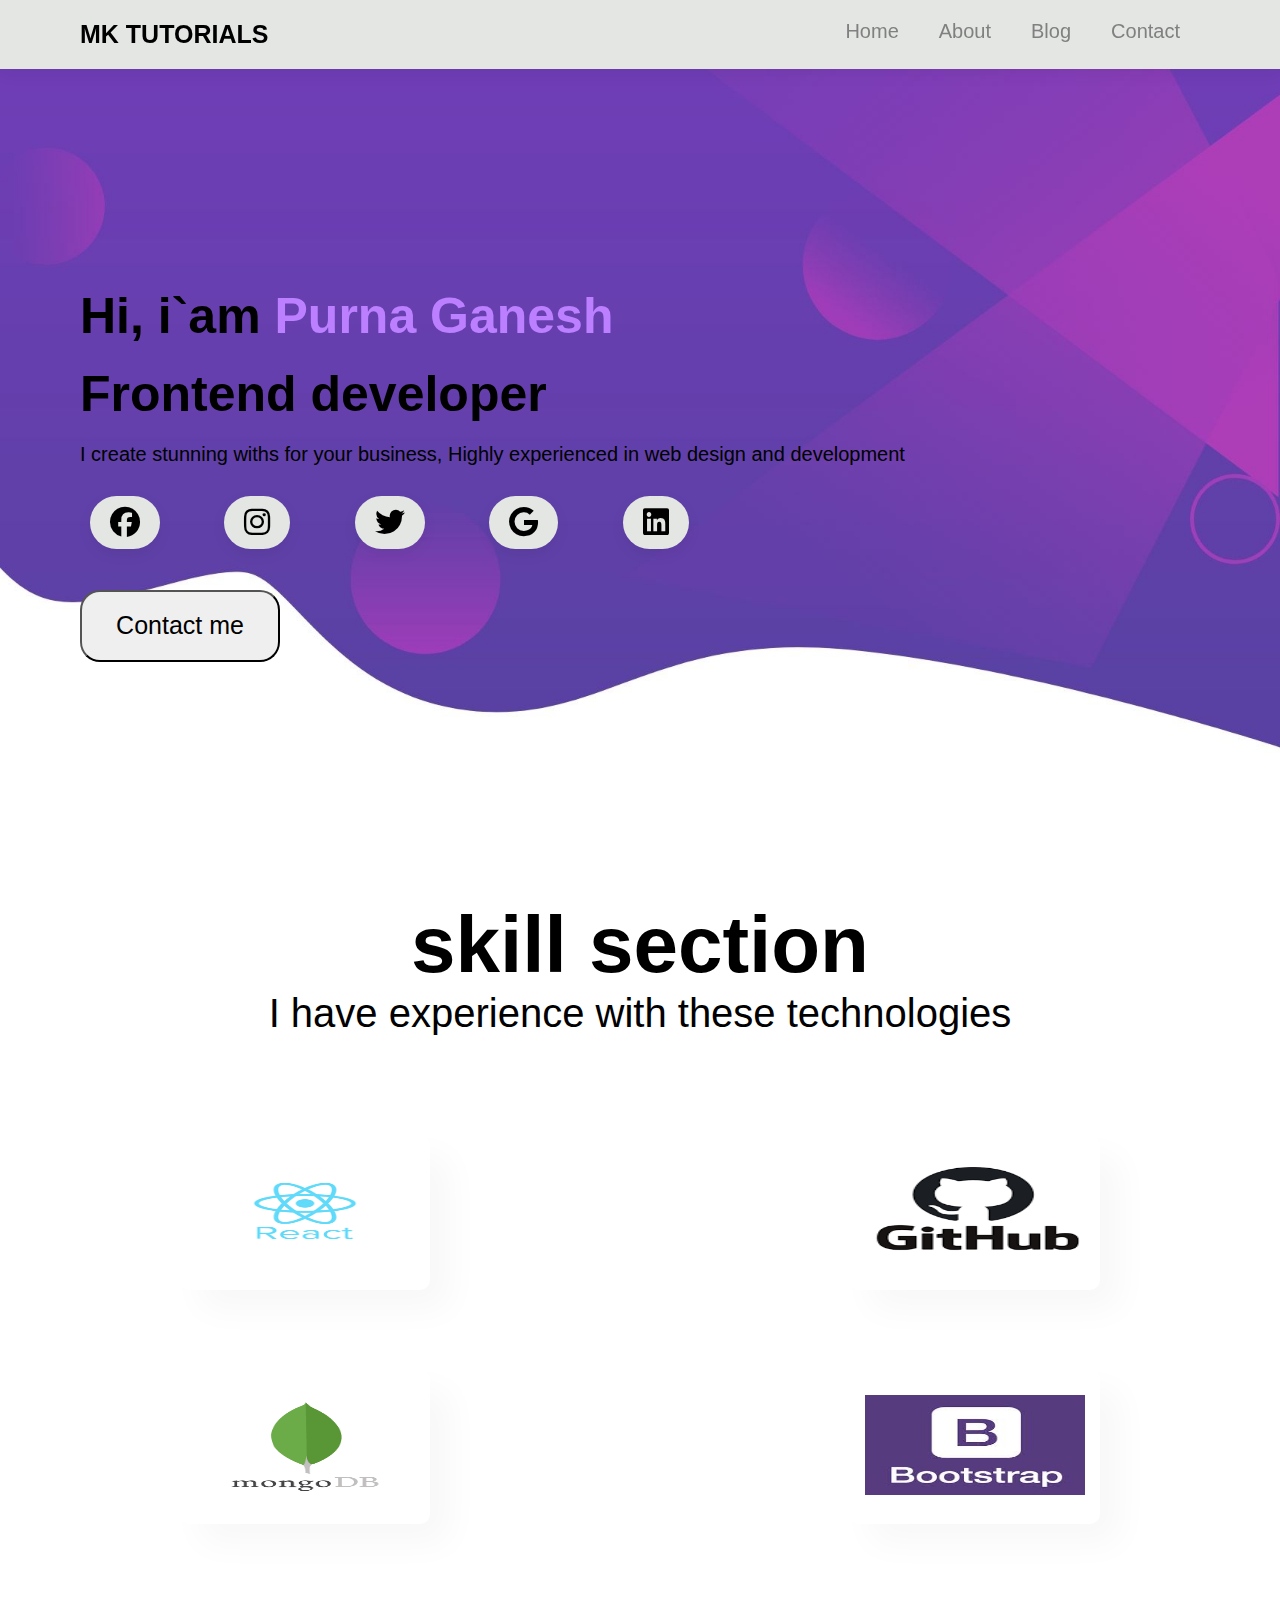
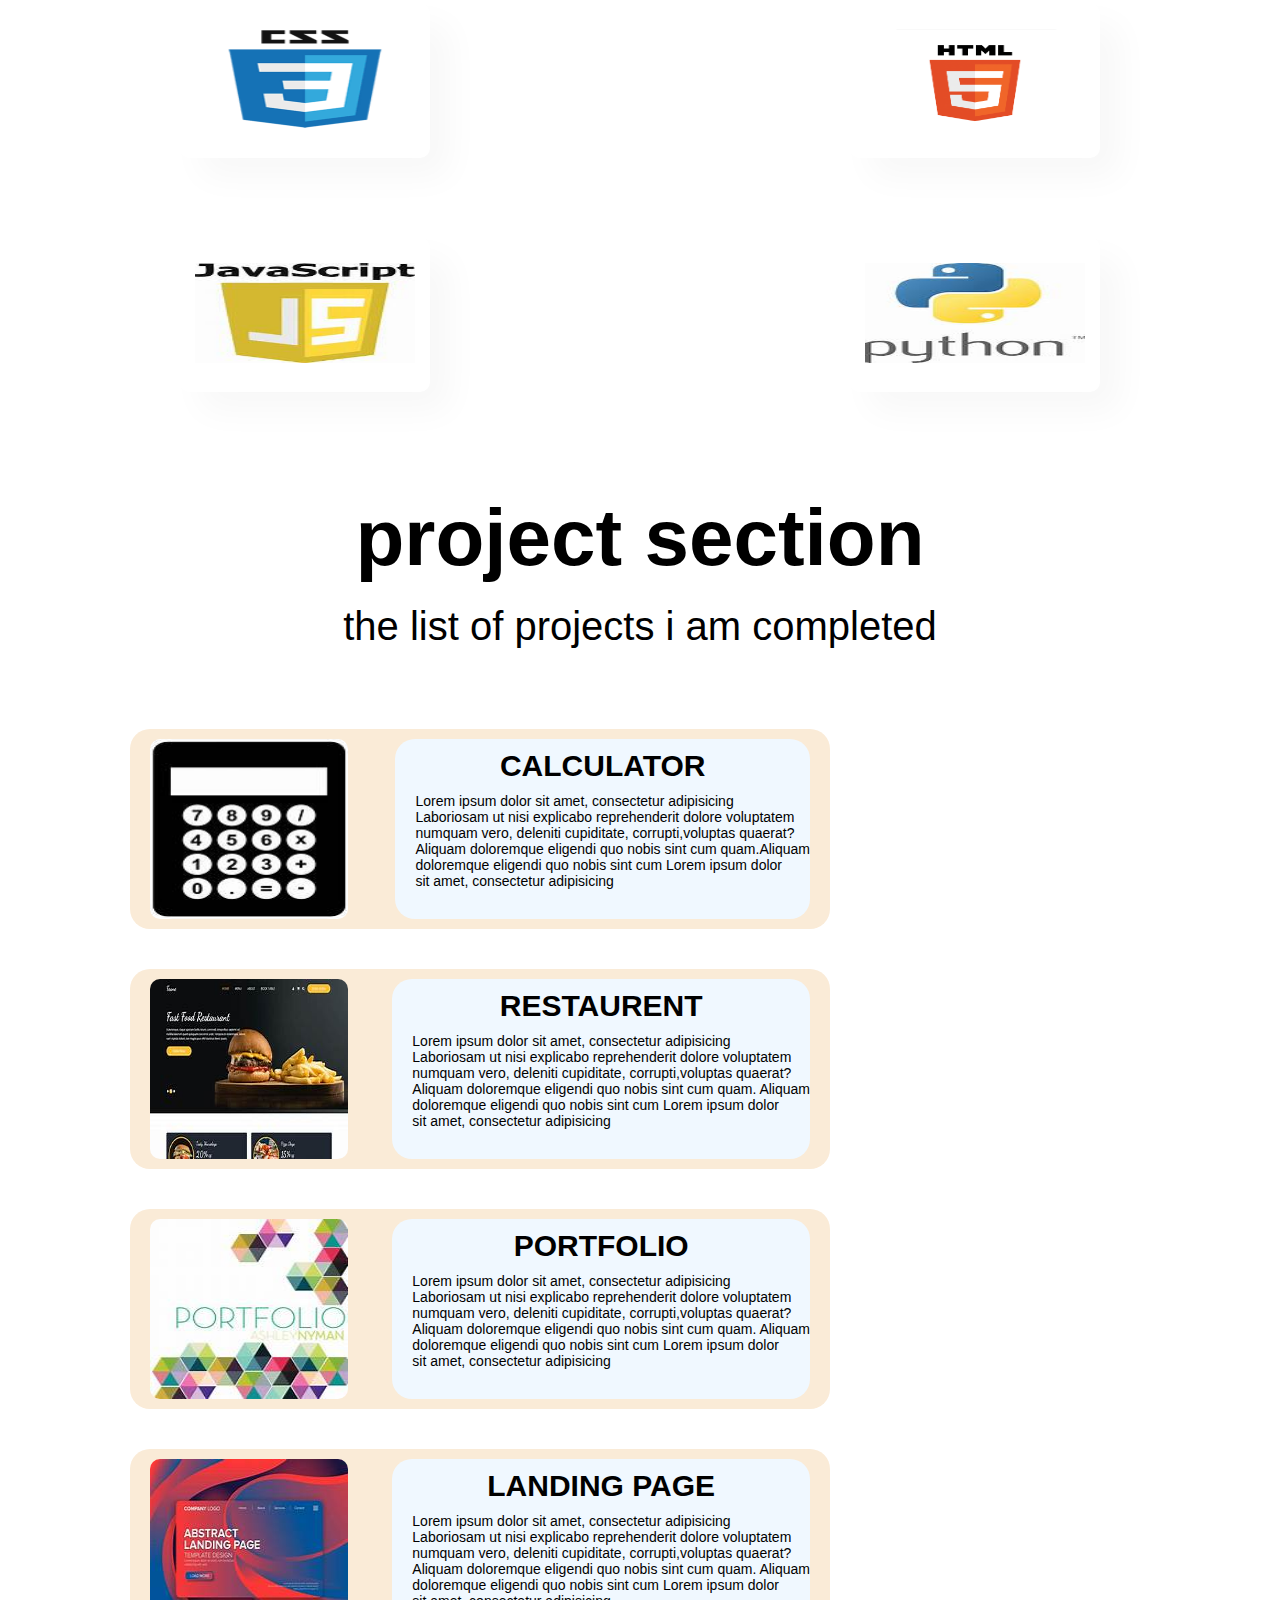
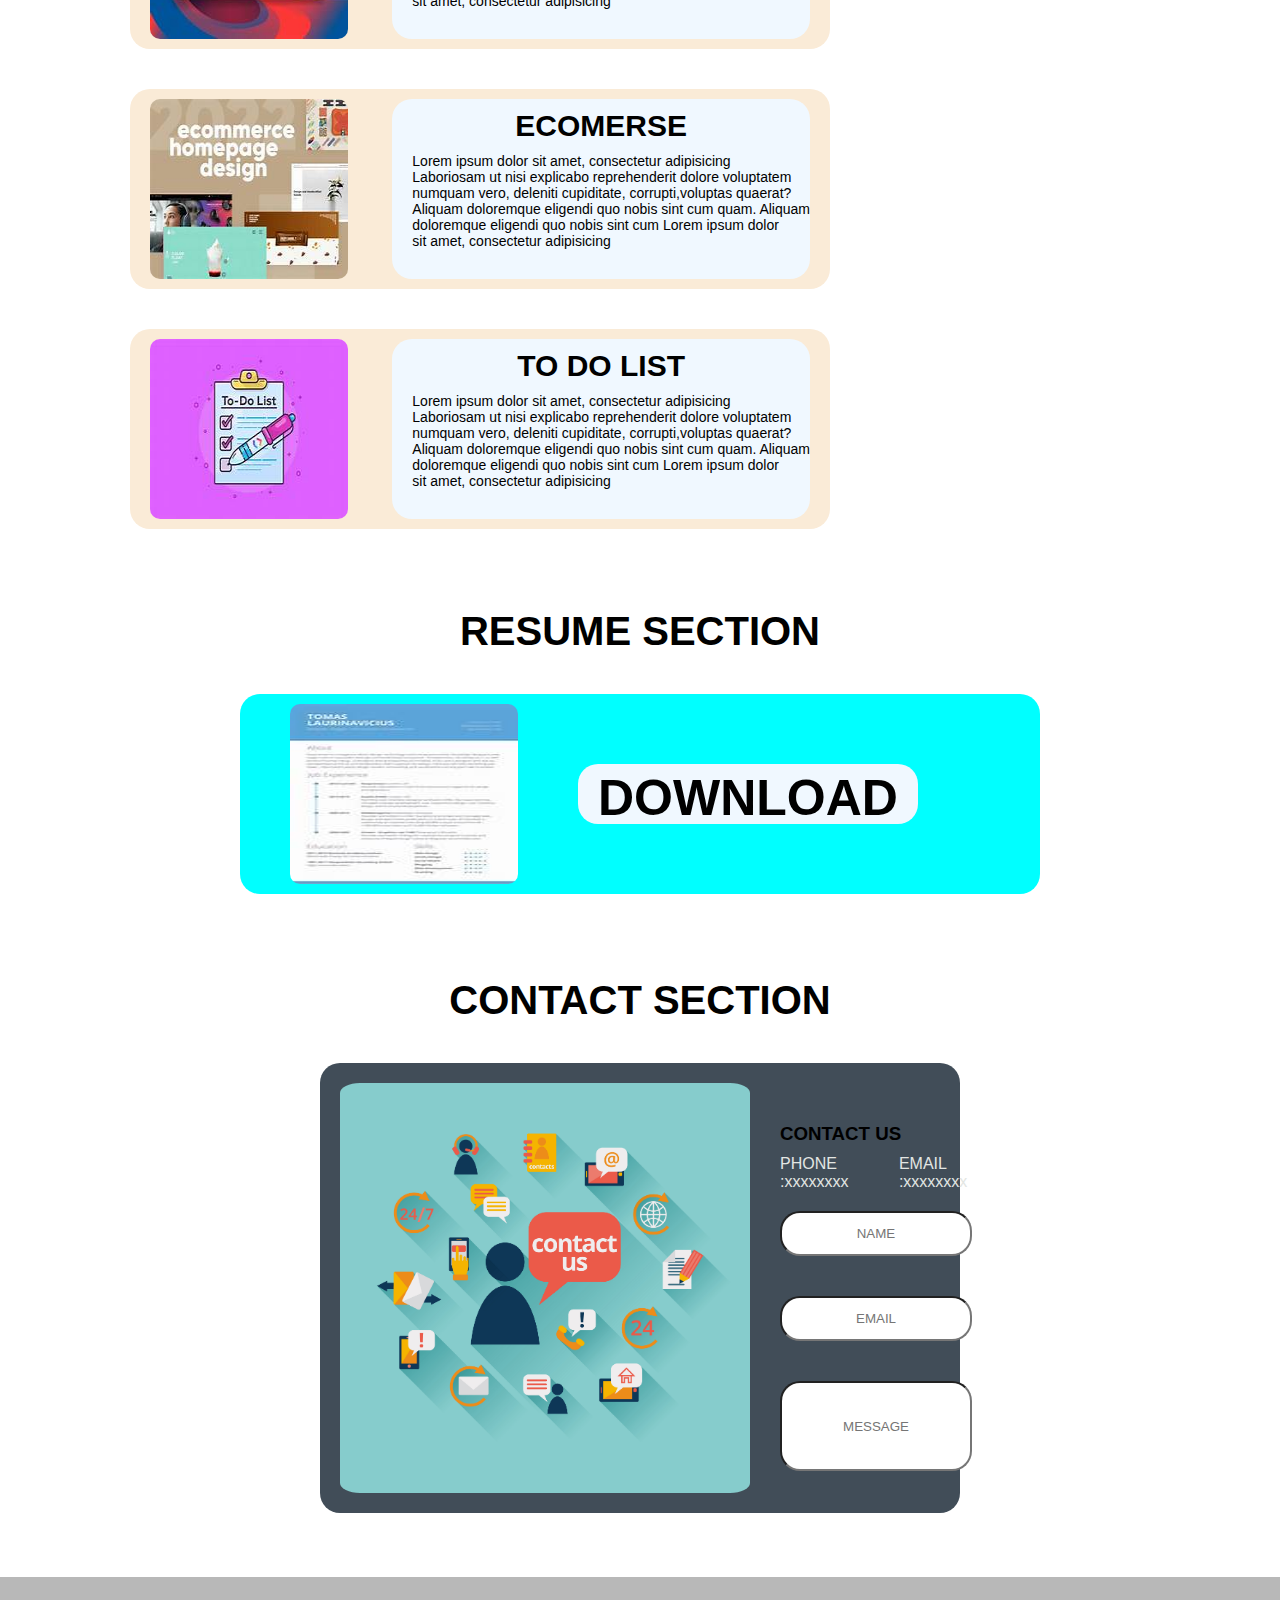
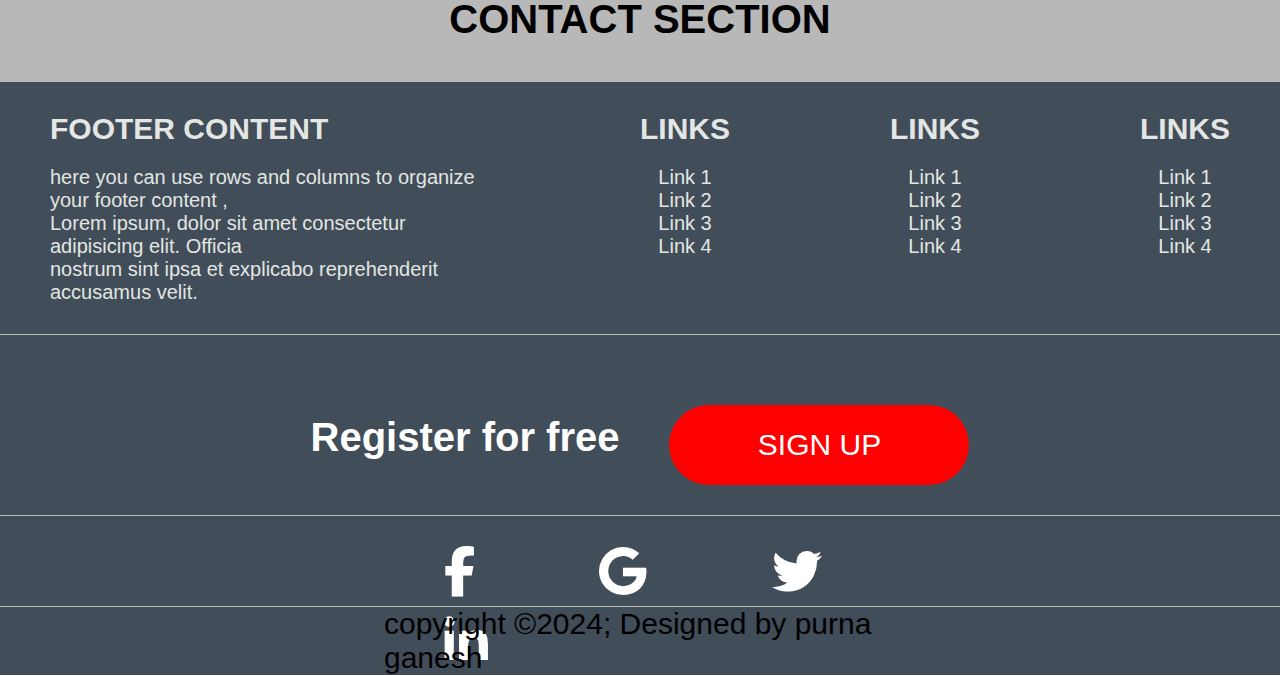
<file: PORTFOLIO/INDEX.HTML>
<!DOCTYPE html>
<html lang="en">
  <head>
    <meta charset="UTF-8" />
    <meta name="viewport" content="width=device-width, initial-scale=1.0" />
    <title>PORTFOLIO</title>
    <link rel="stylesheet" href="STYLE.CSS" />
    <link
      rel="stylesheet"
      href="https://cdnjs.cloudflare.com/ajax/libs/font-awesome/6.6.0/css/all.min.css"
    />
    <link rel="stylesheet" href="https://cdnjs.cloudflare.com/ajax/libs/font-awesome/6.6.0/css/all.min.css">
  </head>
  <body>
    <section id="navbar">
      <a class="logo" href="#">MK TUTORIALS</a>
      <div class="menu">
        <ul>
          <li><a href="#">Home</a></li>
          <li><a href="#">About</a></li>
          <li><a href="#">Blog</a></li>
          <li><a href="#">Contact</a></li>
        </ul>
      </div>
    </section>

    <section id="about">
      <h1>Hi, i`am <span>Purna Ganesh</span></h1>
      <h2>Frontend developer</h2>

      <p>
        I create stunning withs for your business, Highly experienced in web
        design and development
      </p>

      <div class="icons">
        <a href="#"><i class="fa-brands fa-facebook"></i></a>
        <a href="#"><i class="fa-brands fa-instagram"></i></a>
        <a href="#"><i class="fa-brands fa-twitter"></i></a>
        <a href="#"><i class="fa-brands fa-google"></i></a>
        <a href="#"><i class="fa-brands fa-linkedin"></i></a>
      </div>
      <div class="btn">
        <button>Contact me</button>
      </div>
    </section>

    <section id="skill-section">
      <div class="head section-p1">
        <h1>skill section</h1>
        <p>I have experience with these technologies</p>
      </div>
      <div class="skill-head">
        <div class="skill-box">
          <img src="images.png" alt="" />
          <h4></h4>
        </div>
        <div class="skill-box">
          <img src="images (3).png" alt="" />
          <h4></h4>
        </div>

        <div class="skill-box">
          <img src="images (2).png" alt="" />
          <h4></h4>
        </div>
        <div class="skill-box">
          <img src="images (1).jpeg" alt="" />
          <h4></h4>
        </div>
        <div class="skill-box">
          <img src="images (5).png" alt="" />
          <h4></h4>
        </div>
        <div class="skill-box" id="src">
          <img src="IMG_20240827_082937.png" alt="" />
          <h4></h4>
        </div>
        <div class="skill-box" id="src">
          <img src="th (8).jpeg" alt="" />
          <h4></h4>
        </div>
        <div class="skill-box" id="src">
          <img src="th (9).jpeg" alt="" />
          <h4></h4>
        </div>
      </div>
    </section>

    <section id="project-sec">
      <div class="head section-p1">
        <h1>project section</h1>
        <p>the list of projects i am completed</p>
      </div>
      <div class="project-list section-p1">
        <div class="projects">
          <img src="th.jpeg" alt="" />
          <div class="dec">
            <h1>CALCULATOR</h1>
            <p>
              Lorem ipsum dolor sit amet, consectetur adipisicing <br />
              Laboriosam ut nisi explicabo reprehenderit dolore voluptatem<br />
              numquam vero, deleniti cupiditate, corrupti,voluptas quaerat?<br />
              Aliquam doloremque eligendi quo nobis sint cum quam.Aliquam
              <br />
              doloremque eligendi quo nobis sint cum Lorem ipsum dolor <br />sit
              amet, consectetur adipisicing
            </p>
          </div>
        </div>
        <div class="projects">
          <img src="th (6).jpeg" alt="" />
          <div class="dec">
            <h1>RESTAURENT</h1>
            <p>
              Lorem ipsum dolor sit amet, consectetur adipisicing <br />
              Laboriosam ut nisi explicabo reprehenderit dolore voluptatem<br />
              numquam vero, deleniti cupiditate, corrupti,voluptas quaerat?<br />
              Aliquam doloremque eligendi quo nobis sint cum quam. Aliquam
              <br />
              doloremque eligendi quo nobis sint cum Lorem ipsum dolor <br />sit
              amet, consectetur adipisicing
            </p>
          </div>
        </div>
        <div class="projects">
          <img src="th (2).jpeg" alt="" />
          <div class="dec">
            <h1>PORTFOLIO</h1>
            <p>
              Lorem ipsum dolor sit amet, consectetur adipisicing <br />
              Laboriosam ut nisi explicabo reprehenderit dolore voluptatem<br />
              numquam vero, deleniti cupiditate, corrupti,voluptas quaerat?<br />
              Aliquam doloremque eligendi quo nobis sint cum quam. Aliquam
              <br />
              doloremque eligendi quo nobis sint cum Lorem ipsum dolor <br />sit
              amet, consectetur adipisicing
            </p>
          </div>
        </div>
        <div class="projects">
          <img src="th (3).jpeg" alt="" />
          <div class="dec">
            <h1>LANDING PAGE</h1>
            <p>
              Lorem ipsum dolor sit amet, consectetur adipisicing <br />
              Laboriosam ut nisi explicabo reprehenderit dolore voluptatem<br />
              numquam vero, deleniti cupiditate, corrupti,voluptas quaerat?<br />
              Aliquam doloremque eligendi quo nobis sint cum quam. Aliquam
              <br />
              doloremque eligendi quo nobis sint cum Lorem ipsum dolor <br />sit
              amet, consectetur adipisicing
            </p>
          </div>
        </div>
        <div class="projects">
          <img src="th (4).jpeg" alt="" />
          <div class="dec">
            <h1>ECOMERSE</h1>
            <p>
              Lorem ipsum dolor sit amet, consectetur adipisicing <br />
              Laboriosam ut nisi explicabo reprehenderit dolore voluptatem<br />
              numquam vero, deleniti cupiditate, corrupti,voluptas quaerat?<br />
              Aliquam doloremque eligendi quo nobis sint cum quam. Aliquam
              <br />
              doloremque eligendi quo nobis sint cum Lorem ipsum dolor <br />sit
              amet, consectetur adipisicing
            </p>
          </div>
        </div>
        <div class="projects">
          <img src="th (5).jpeg" alt="" />
          <div class="dec">
            <h1>TO DO LIST</h1>
            <p>
              Lorem ipsum dolor sit amet, consectetur adipisicing <br />
              Laboriosam ut nisi explicabo reprehenderit dolore voluptatem<br />
              numquam vero, deleniti cupiditate, corrupti,voluptas quaerat?<br />
              Aliquam doloremque eligendi quo nobis sint cum quam. Aliquam
              <br />
              doloremque eligendi quo nobis sint cum Lorem ipsum dolor <br />sit
              amet, consectetur adipisicing
            </p>
          </div>
        </div>
      </div>
    </section>

    <section class="resume">
      <div class="sec"><h1>RESUME SECTION</h1></div>
      <div class="resume-box">
        <img src="th (7).jpeg" alt="" />
        <a href="DOC-20240828-WA0001.pdf" download><h1>DOWNLOAD</h1></a>
      </div>
    </section>

    <section class="contact">
      <div class="sec"><h1>CONTACT SECTION</h1></div>
      <div class="contact-sec">
        <img src="vector-contact-us-background.jpg" alt="" />
        <div class="dec">
          <h3>CONTACT US</h3>
          <div class="p">
            <p>PHONE :xxxxxxxx</p>
            <p>EMAIL :xxxxxxxx</p>
          </div>
          <input type="text" placeholder="NAME" />
          <input type="email" placeholder="EMAIL" />
          <input type="message" placeholder="MESSAGE" id="m" />
        </div>
      </div>
    </section>
    <section class="footer">
      <div class="sec">
        <h1>CONTACT SECTION</h1>
      </div>
      <div class="footer-sec">
        <div class="content">
            <h3>FOOTER CONTENT</h3>
            <p>
              here you can use rows and columns to organize your footer content
              ,<br>Lorem ipsum, dolor sit amet consectetur adipisicing elit. Officia
              <br>nostrum sint ipsa et explicabo reprehenderit accusamus velit.
            </p>
          </div>
          <div class="links">
            <h4>LINKS</h4>
            <p>Link 1</p>
            <p>Link 2</p>
            <p>Link 3</p>
            <p>Link 4</p>
          </div>
          <div class="links">
            <h4>LINKS</h4>
            <p>Link 1</p>
            <p>Link 2</p>
            <p>Link 3</p>
            <p>Link 4</p>
          </div>
          <div class="links">
            <h4>LINKS</h4>
            <p>Link 1</p>
            <p>Link 2</p>
            <p>Link 3</p>
            <p>Link 4</p>
          </div>
        </div>
        <div class="second">
          <h4>Register for free</h4>
          <button>SIGN UP</button>
        </div>
        <div class="third">
          <div class="links">
            <a href="#"><i class="fa-brands fa-facebook-f"></i></a>
            <a href="#"><i class="fa-brands fa-google"></i></a>
            <a href="#"><i class="fa-brands fa-twitter"></i></a>
            <a href="#"><i class="fa-brands fa-linkedin-in"></i></a>
          </div>
        </div>
        <div class="fourth">
         <p>copyright &copy;2024; Designed by purna ganesh</p>
        </div>
      </div>
      

    </section>
  </body>
</html>
</file>
<file: PORTFOLIO/STYLE.CSS>
*{
    margin: 0;
    padding: 0;
    box-sizing: border-box;
    font-family: sans-serif;
  }
  #navbar{
    display: flex;
    text-align: center;
    justify-content:space-between;
    background: #E3E6E3;
    box-shadow: 0 5px 15px rgba(0, 0, 0, 0.06);
    position:sticky;
    top: 0;
    left: 0;
    padding:20px 80px;
  }
  #navbar .logo{
    font-size:25px;
    text-decoration: none;
    font-weight: bold;
    color:black;
  
  }
  .menu ul{
    display: flex;
    align-items: center;
    justify-content: center;
  }
  .menu ul li {
    list-style: none;
    padding: 0 20px;
  }
  .menu ul li a{
    text-decoration: none;
    font-size:20px;
    color:gray;
  }
  .menu ul li a:hover{
    color: whitesmoke;
    background-color: black;
    border-radius: 40px;
    padding: 10px 20px;


  }
  /* header section */

  #about{
    background-image: url('bg.jpg');
    height:90vh;
    width: 100%;
    background-size: cover;
    background-repeat: no-repeat;
    background-position: top 25% right 0;
    padding: 0 80px;
    display: flex;
    flex-direction: column;
    justify-content: center;
  
  }
  #about h1,h2{
    margin-bottom: 20px;
    font-size: 50px;
  }
  #about h1 span{
    color: rgb(187, 127, 255);
  }
  #about p{
    text-align: start;
    font-size: 20px;
  }
  #about button{
    margin-top: 50px ;
    width: 200px;
    height: 8vh;
    border-radius: 20px;
    font-size: 25px;
    outline: none;
   
  
    
  }
  #about button:hover{
    color: #E3E6E3;
    background: #000;
  }
  #about .icons{
    margin-top: 40px;
   
  
  }
  #about .icons a{
     position: relative;
    text-decoration: none;
    font-size: 30px;
    color: black;
    padding:10px 20px;
    background: #E3E6E3;
    box-shadow: 0 5px 15px rgba(0, 0, 0, 0.06);
    border-radius:50px;
    margin-left:10px;
    transition: 0.3s;
    transition-property: transform; 
   
  
  }
  #about .icons a:not(:first-child){
    margin-left:60px ;
} 
#about .icons a:hover{
    transform: scale(2.5);
    color: #E3E6E3;
    background: #000;
  
}

  /* header ends */
  /* skill section starts */
  #skill-section{
    display: flex;
    align-items: center;
    justify-content: space-between;
    flex-wrap: wrap;
  
  }
  #skill-section .head{
    text-align: center;
    width: 100%;
    padding: 20px 30px;
  
  }
  #skill-section .head h1{
    font-size:80px;
    
  }
  #skill-section .head p{
      font-size:40px;
  
  }
  .section-p1{
    padding: 40px 80px;
  }
  .skill-box img{
    width: 100%;
    height: 100px;
  }
  #skill-section .skill-head{
    display: flex;
    align-items: center;
    justify-content: space-between;
    flex-wrap: wrap;
    padding: 20px 30px;
    margin: 20px 100px;
  }
  #skill-section .skill-head .skill-box{
    width: 250px;
    text-align: center;
    padding: 25px 15px;
    box-shadow: 20px 20px 34px rgba(0, 0, 0, 0.03);
    border-radius:10px;
    margin: 40px 50px;
  }
  .skill-head .skill-box{
    transition: 0.3s;
    transition-property: transform;
  }
  .skill-head .skill-box:hover{
    transform: scale(1.5);

  }
  /* skill section ends */

  /* project section start */

#project-sec .head{
  text-align: center;
  width: 100%;
  padding: 20px 30px;

}
#project-sec .head h1{
  font-size:80px;
  margin-bottom: 20px;
  
}
#project-sec .head p{
    font-size:40px;

}
#project-sec .project-list{
  text-align: center;
  display: flex;
  flex-wrap: wrap;


}
.project-list .projects{
  display: flex;
  flex-wrap: wrap;
  margin: 20px 50px;
  transition: 0.3s;
  transition-property: transform;

}
.project-list .projects:hover{
    transform: scale(1.1);
}
.projects{
  height: 200px;
  width: 700px;
  margin-top: 50px;
  display: flex;
  justify-content: space-between;
  text-align: center;
  padding:10px 20px ;
  background-color: antiquewhite;
  border-radius: 20px;

}
.projects img{
  border: none;
  outline: none;
  border-radius: 10px;
  width: 30%;
  height: 100%;
  
 
}
.projects h1{
  font-size: 30px;
  font-weight: bold;
  margin-bottom: 10px;
  margin-top: 10px;
}
.projects p{
  text-align: left;
  font-size: 14px;
  margin-left: 20px;
}
.projects .dec{
  background-color: aliceblue;
  border-radius: 20px;
}


  /* project section ends */


  /* resume section */
  .resume{
    text-align: center;
    justify-content: center;
  }
  .resume-box{
    height: 200px;
    width: 800px;
    margin-top: 50px;
    display: flex;
    text-align: center;
    padding:10px 20px ;
    background-color:aqua;
     border-radius: 20px;
     margin: auto;
  }
  .resume-box img{
    margin-left: 30px;
    border-radius: 10px;
    width: 30%;
  }
  .resume-box a{
   margin:60px 60px;
    text-decoration: none;
    background-color: aliceblue;
    border-radius: 20px;
  }
  .resume-box a h1{
    font-size: 50px;
    color: black;
    padding: 5px 20px;
  }
  .resume .sec{
  text-align: center;
  width: 100%;
  padding: 20px 30px;


}
.resume .sec h1{
  font-size:40px;
  margin-bottom: 20px;
}
.resume .resume-box{
    transition: 0.3s;
    transition-property: transform;

}
.resume .resume-box a h1{
    transition: 0.3s;
    transition-property: transform;

}
.resume .resume-box a:hover{
    transform: scale(1.1);
    
}
.resume .resume-box a h1:hover{
    background-color: #000;
    color: aliceblue;
    border-radius: 20px;

}

.resume .resume-box:hover{
    transform: scale(1.2);

}
  /* resume section ends */
  /* CONTACT SECTION */
  .contact{
    margin-top: 5%;
  }
  
.contact .sec{
    text-align: center;
    width: 100%;
    padding: 20px 30px; 
  }
  .contact .contact-sec{
    transition: 0.5s;
    transition-property: transform;

  }
  .contact .contact-sec:hover{
    transform: scale(1.1);

  }
  .contact .sec h1{
    font-size:40px;
    margin-bottom: 20px;
  }
  .contact-sec{
    height: 50vh;
    width: 50vw;
    margin-top: 50px;
    display: flex;
    text-align: center;
    padding:10px 20px ;
    background-color: rgb(65, 77, 88);
     border-radius: 20px;
     margin: auto;
  }
  .contact-sec img{
   border-radius: 20px;
   padding: 10px 0px;
  }
  .contact-sec .dec{
    margin: 50px 30px;
    text-align: start;


  }
  .contact-sec .dec h3{
    margin-bottom: 10px;
  }
  .contact-sec .dec .p{
    display: flex;
    color: #E3E6E3;
    gap: 40px;
    margin-bottom: 20px;
  }
  .contact-sec .dec input{
    display: flex;
    flex-direction: column;
    margin-bottom: 40px;
    height: 5vh;
    width: 15vw;
    border-radius: 20px;
    text-align: center;
  }
  .contact-sec .dec #m{
    height: 10vh;
  }
  /* CONTACT SECTION ENDS */
  /* footer section */
  .footer{
    background-color: rgb(184, 184, 184);
    margin-top: 5%;
   
  }
  .footer-sec{
    width: 100%;
    margin-top: 50px;
    display: flex;
    text-align: center;
    gap: 100px;
    padding:10px 20px ;
    background-color: rgb(65, 77, 88);
    margin: auto;
  }
  .footer .sec{
    text-align: center;
    width: 100%;
    padding: 20px 30px;
  
  
  }
  .footer .sec h1{
    font-size:40px;
    margin-bottom: 20px;
  }
  .footer-sec .content{
    text-align: left;
    color: #E3E6E3;
    margin: 20px 30px;
  }
  .footer-sec .content h3{
    font-size: 30px;
    margin-bottom: 20px;
  }
  .footer-sec .content p{
    font-size: 20px;

  }
  .footer-sec .links{
    color: #E3E6E3;
    margin: 20px 30px;

  }
  .footer-sec .links h4{
    font-size: 30px;
    margin-bottom: 20px;
  }
  .footer-sec .links p{
    font-size: 20px;
  }
.footer .second{
  text-align: center;
  display:flex;
  justify-content: center;
  margin: 1px 0px;
  gap: 50px;
  background-color:rgb(65, 77, 88);  
  height: 20vh;
  
}
.footer .second h4{
  font-size: 40px;
  color: white;
  margin-top:80px;
}
.footer .second button{
  color: white;
  background-color: red;
  width: 300px;
  height: 80px;
  margin-top:70px;
  border-radius: 50px;
  border: none;
  outline: none;
  font-size: 30px;

  

}
.footer .third{
  display:flex;
  background-color:rgb(65, 77, 88);  
  height: 10vh;
  margin-top:  1px;
  margin-left: 0px;

}
.footer .third .links {
  margin:20px 30%;
}
.footer .third .links a{
  text-decoration: none;
  font-size: 50px;
}
.footer .third a i{
  color: white;
  padding: 10px 60px ;
}
.footer .fourth{
  background-color:rgb(65, 77, 88);  
  
  margin-top: 1px;
}
.footer .fourth p{
  font-size: 20px;
  margin:1px 30%;
  font-size: 30px;

}



  /* footer section ends */
</file>
